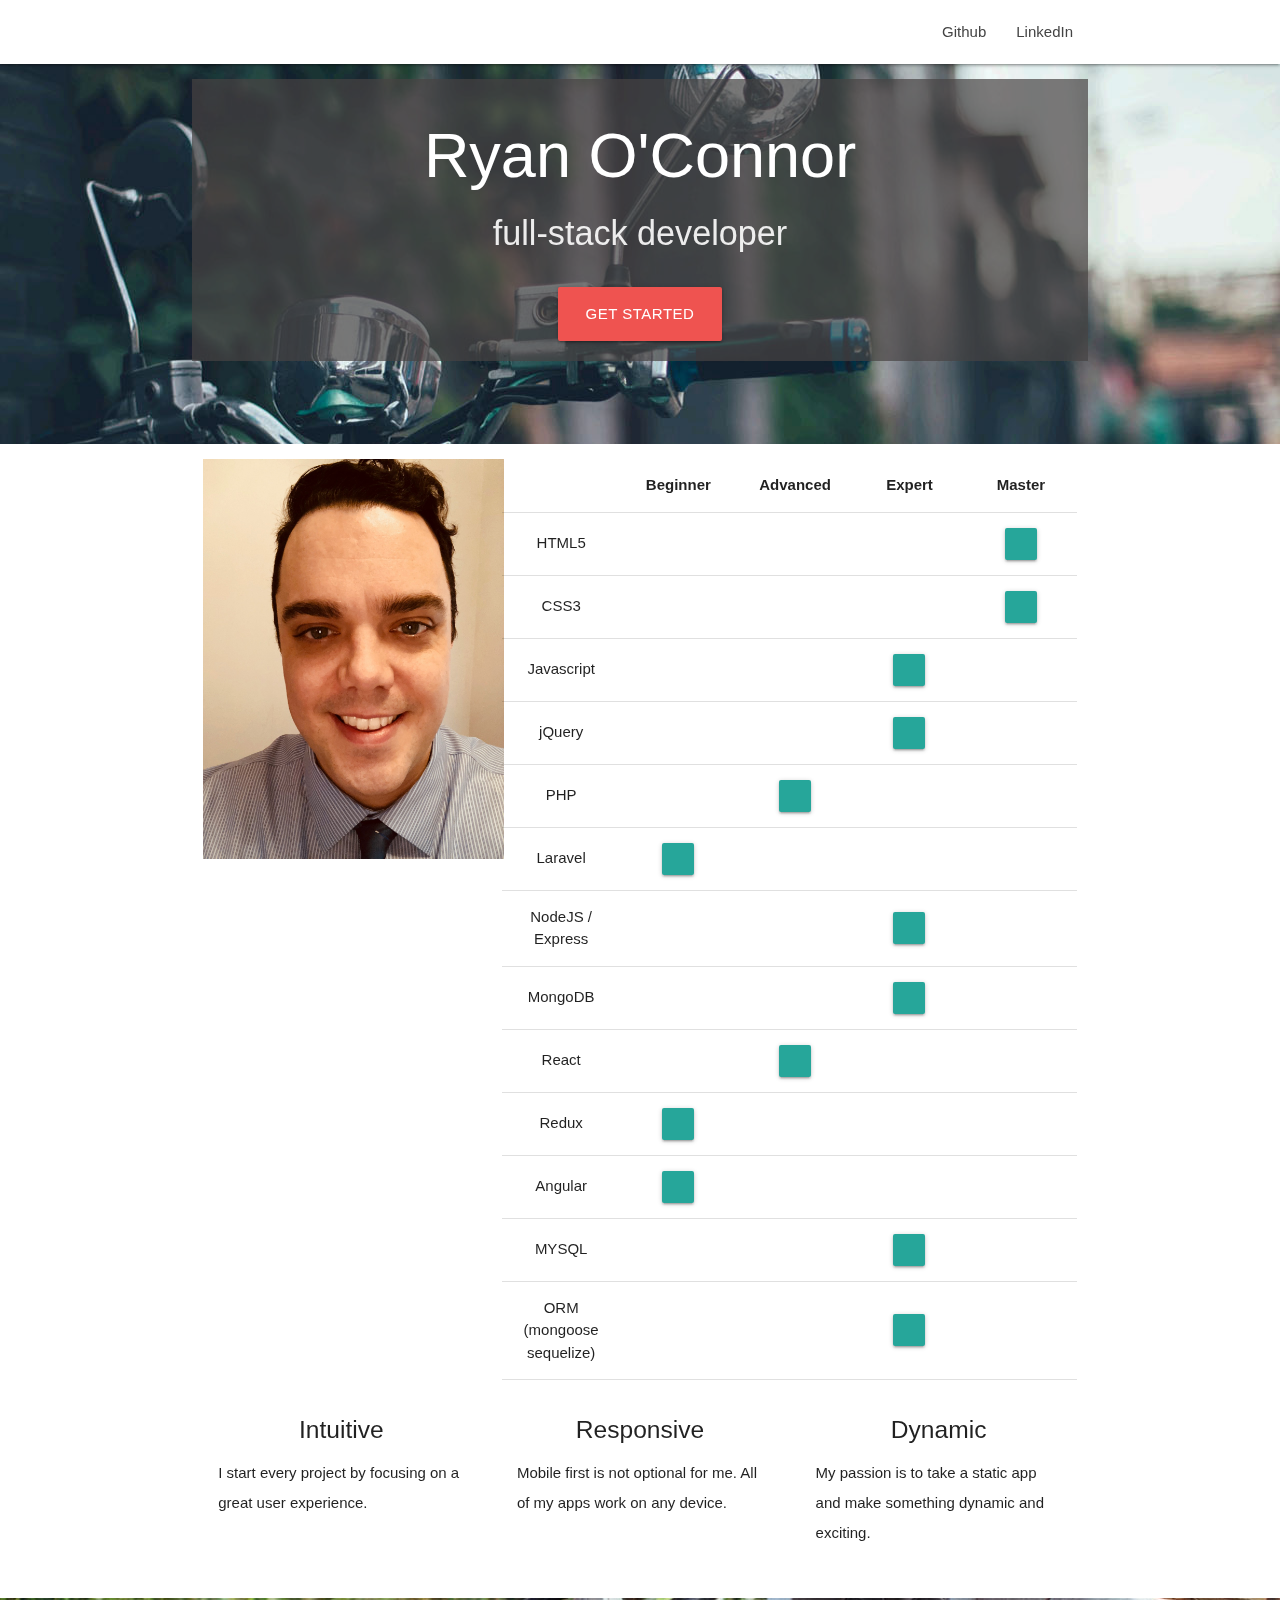
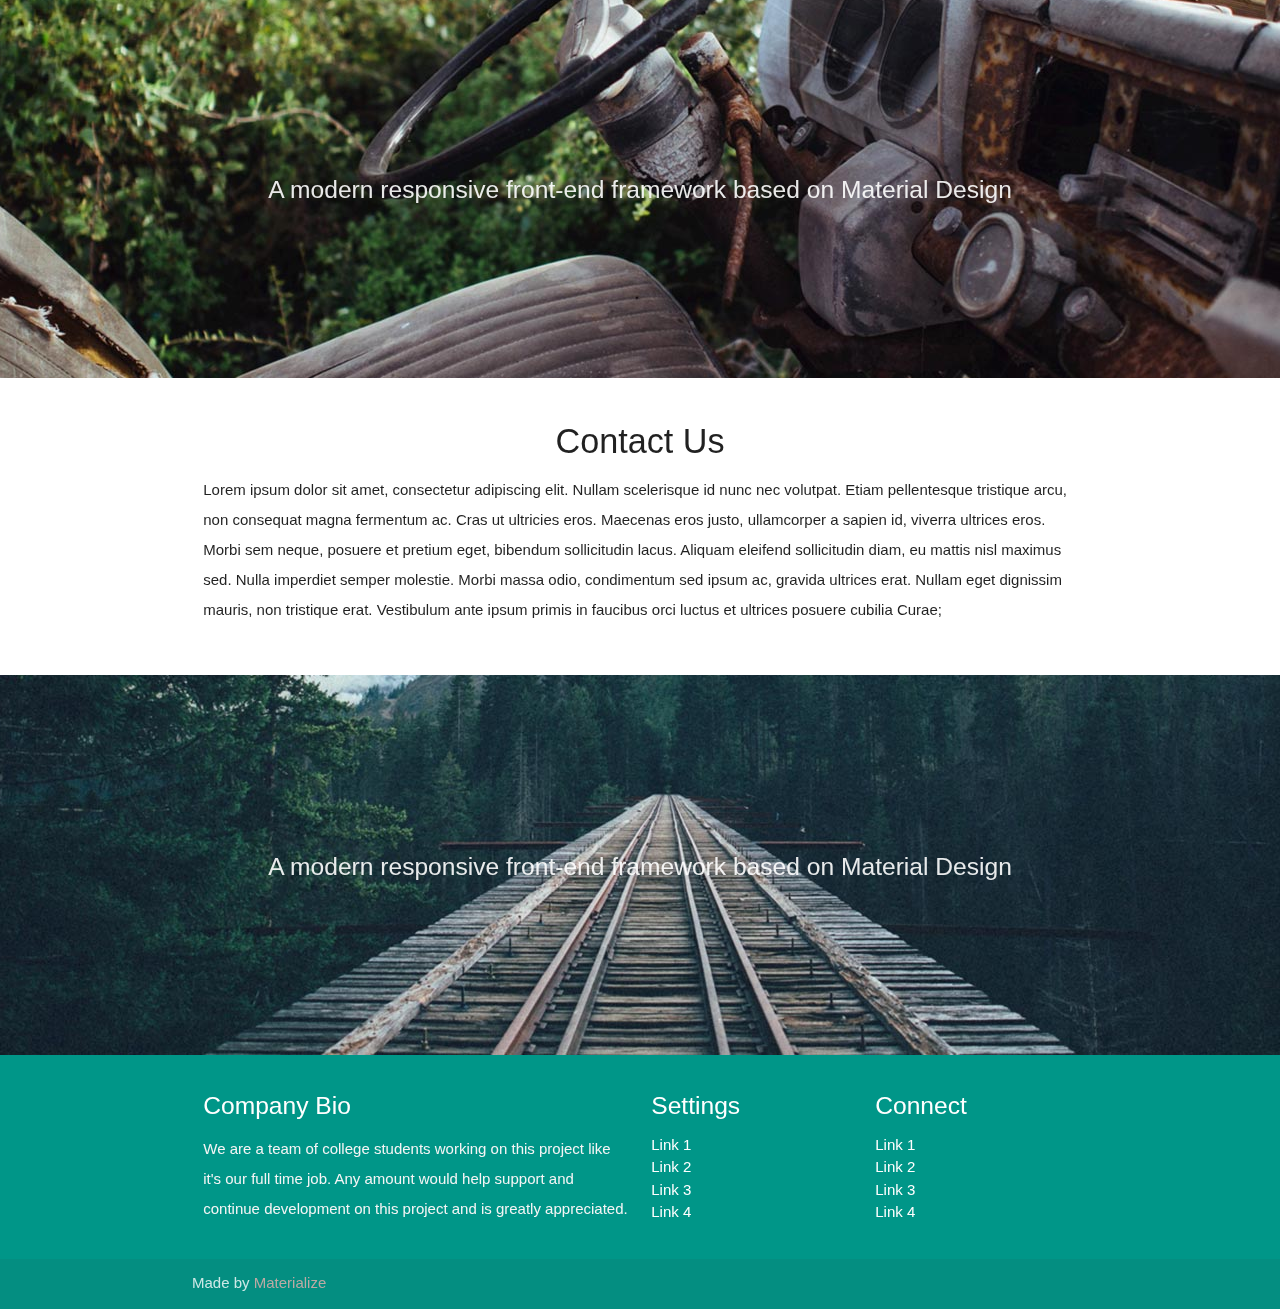
<file: index.html>
<!DOCTYPE html>
<html lang="en">
<head>
  <meta http-equiv="Content-Type" content="text/html; charset=UTF-8"/>
  <meta name="viewport" content="width=device-width, initial-scale=1"/>
  <title>Ryan O'Connor</title>

  <!-- CSS  -->
  <link href="https://fonts.googleapis.com/icon?family=Material+Icons" rel="stylesheet">
  <link href="css/materialize.css" type="text/css" rel="stylesheet" media="screen,projection"/>
  <link href="css/style.css" type="text/css" rel="stylesheet" media="screen,projection"/>
</head>
<body>
  <nav class="white" role="navigation">
    <div class="nav-wrapper container">
      <ul class="right hide-on-med-and-down">
        <li><a href="#">Github</a></li>
        <li><a href="#">LinkedIn</a></li>
      </ul>

      <ul id="nav-mobile" class="sidenav">
        <li><a href="#">Github</a></li>
        <li><a href="#">LinkedIn</a></li>
      </ul>
      <a href="#" data-target="nav-mobile" class="sidenav-trigger"><i class="material-icons">menu</i></a>
    </div>
  </nav>

  <div id="index-banner" class="parallax-container">
    <div class="section no-pad-bot">
      <div class="container" id="landing-header">
        <br><br>
        <h1 class="header center white-text text-lighten-2">Ryan O'Connor</h1>
        <div class="row center">
          <h4 class="header col s12 light"><strong>full-stack developer</strong></h4>
        </div>
        <div class="row center">
          <a href="http://materializecss.com/getting-started.html" id="download-button" class="btn-large waves-effect waves-light red lighten-1">Get Started</a>
        </div>
        <br><br>

      </div>
    </div>
    <div class="parallax"><img src="background1.jpg" alt="Unsplashed background img 1"></div>
  </div>


  <div class="container">
    <div class="section">

      <!--   Icon Section   -->
      <div class="row">
        <div class="col s12 m4">
          <div class="photo-block">
            <img src="./image1.jpeg" alt="">
          </div>
        </div>

        <div class="col s12 m8">
          <div class="photo-block">
            <table class="centered">
                <thead>
                  <tr>
                    <th></th>
                    <th>Beginner</th>
                    <th>Advanced</th>
                    <th>Expert</th>
                    <th>Master</th>
                  </tr>
                </thead>
        
                <tbody>
                  <tr>
                    <td>HTML5</td>
                    <td></td>
                    <td></td>
                    <td></td>
                    <td><a class="btn tooltipped" data-position="top" data-tooltip="I'm still learning new things but I haven't faced a challenge for a while."></a></td>
                  </tr>
                  <tr>
                    <td>CSS3</td>
                    <td></td>
                    <td></td>
                    <td></td>
                    <td><a class="btn tooltipped" data-position="top" data-tooltip="I'm still learning new things but I haven't faced a challenge for a while."></a></td>
                  </tr>
                  <tr>
                    <td>Javascript</td>
                    <td></td>
                    <td></td>
                    <td><a class="btn tooltipped" data-position="top" data-tooltip="Expert working to mastery"></a></td>
                    <td></td>
                  </tr>
                  <tr>
                    <td>jQuery</td>
                    <td></td>
                    <td></td>
                    <td><a class="btn tooltipped" data-position="top" data-tooltip="Expert working to mastery"></a></td>
                    <td></td>
                  </tr>
                  <tr>
                    <td>PHP</td>
                    <td></td>
                    <td><a class="btn tooltipped" data-position="top" data-tooltip="Advanced"></a></td>
                    <td></td>
                    <td></td>
                  </tr>
                  <tr>
                    <td>Laravel</td>
                    <td><a class="btn tooltipped" data-position="top" data-tooltip="Beginner"></a></td>
                    <td></td>
                    <td></td>
                    <td></td>
                  </tr>
                  <tr>
                    <td>NodeJS / Express</td>
                    <td></td>
                    <td></td>
                    <td><a class="btn tooltipped" data-position="top" data-tooltip="Expert working to mastery"></a></td>
                    <td></td>
                  </tr>
                  <tr>
                    <td>MongoDB</td>
                    <td></td>
                    <td></td>
                    <td><a class="btn tooltipped" data-position="top" data-tooltip="Expert working to mastery"></a></td>
                    <td></td>
                  </tr>
                  <tr>
                    <td>React</td>
                    <td></td>
                    <td><a class="btn tooltipped" data-position="top" data-tooltip="Advanced working to mastery"></a></td>
                    <td></td>
                    <td></td>
                  </tr>
                  <tr>
                    <td>Redux</td>
                    <td><a class="btn tooltipped" data-position="top" data-tooltip="Beginner working to mastery"></a></td>
                    <td></td>
                    <td></td>
                    <td></td>
                  </tr>
                  <tr>
                    <td>Angular</td>
                    <td><a class="btn tooltipped" data-position="top" data-tooltip="Beginner"></a></td>
                    <td></td>
                    <td></td>
                    <td></td>
                  </tr>
                  <tr>
                    <td>MYSQL</td>
                    <td></td>
                    <td></td>
                    <td><a class="btn tooltipped" data-position="top" data-tooltip="Expert working to mastery"></a></td>
                    <td></td>
                  </tr>
                  <tr>
                    <td>ORM (mongoose sequelize)</td>
                    <td></td>
                    <td></td>
                    <td><a class="btn tooltipped" data-position="top" data-tooltip="Expert working to mastery"></a></td>
                    <td></td>
                  </tr>
                </tbody>
              </table>
          </div>
        </div>
      </div>
      <div class="row">
        <div class="col s12 m4">
          <div class="icon-block">
            <h5 class="center">Intuitive</h5>

            <p class="light">I start every project by focusing on a great user experience.</p>
          </div>
        </div>

        <div class="col s12 m4">
          <div class="icon-block">
            <h5 class="center">Responsive</h5>

            <p class="light">Mobile first is not optional for me. All of my apps work on any device.</p>
          </div>
        </div>

        <div class="col s12 m4">
          <div class="icon-block">
            <h5 class="center">Dynamic</h5>

            <p class="light">My passion is to take a static app and make something dynamic and exciting.</p>
          </div>
        </div>
      </div>

    </div>
  </div>


  <div class="parallax-container valign-wrapper">
    <div class="section no-pad-bot">
      <div class="container">
        <div class="row center">
          <h5 class="header col s12 light">A modern responsive front-end framework based on Material Design</h5>
        </div>
      </div>
    </div>
    <div class="parallax"><img src="background2.jpg" alt="Unsplashed background img 2"></div>
  </div>

  <div class="container">
    <div class="section">

      <div class="row">
        <div class="col s12 center">
          <h3><i class="mdi-content-send brown-text"></i></h3>
          <h4>Contact Us</h4>
          <p class="left-align light">Lorem ipsum dolor sit amet, consectetur adipiscing elit. Nullam scelerisque id nunc nec volutpat. Etiam pellentesque tristique arcu, non consequat magna fermentum ac. Cras ut ultricies eros. Maecenas eros justo, ullamcorper a sapien id, viverra ultrices eros. Morbi sem neque, posuere et pretium eget, bibendum sollicitudin lacus. Aliquam eleifend sollicitudin diam, eu mattis nisl maximus sed. Nulla imperdiet semper molestie. Morbi massa odio, condimentum sed ipsum ac, gravida ultrices erat. Nullam eget dignissim mauris, non tristique erat. Vestibulum ante ipsum primis in faucibus orci luctus et ultrices posuere cubilia Curae;</p>
        </div>
      </div>

    </div>
  </div>


  <div class="parallax-container valign-wrapper">
    <div class="section no-pad-bot">
      <div class="container">
        <div class="row center">
          <h5 class="header col s12 light">A modern responsive front-end framework based on Material Design</h5>
        </div>
      </div>
    </div>
    <div class="parallax"><img src="background3.jpg" alt="Unsplashed background img 3"></div>
  </div>

  <footer class="page-footer teal">
    <div class="container">
      <div class="row">
        <div class="col l6 s12">
          <h5 class="white-text">Company Bio</h5>
          <p class="grey-text text-lighten-4">We are a team of college students working on this project like it's our full time job. Any amount would help support and continue development on this project and is greatly appreciated.</p>


        </div>
        <div class="col l3 s12">
          <h5 class="white-text">Settings</h5>
          <ul>
            <li><a class="white-text" href="#!">Link 1</a></li>
            <li><a class="white-text" href="#!">Link 2</a></li>
            <li><a class="white-text" href="#!">Link 3</a></li>
            <li><a class="white-text" href="#!">Link 4</a></li>
          </ul>
        </div>
        <div class="col l3 s12">
          <h5 class="white-text">Connect</h5>
          <ul>
            <li><a class="white-text" href="#!">Link 1</a></li>
            <li><a class="white-text" href="#!">Link 2</a></li>
            <li><a class="white-text" href="#!">Link 3</a></li>
            <li><a class="white-text" href="#!">Link 4</a></li>
          </ul>
        </div>
      </div>
    </div>
    <div class="footer-copyright">
      <div class="container">
      Made by <a class="brown-text text-lighten-3" href="http://materializecss.com">Materialize</a>
      </div>
    </div>
  </footer>


  <!--  Scripts-->
  <script src="https://code.jquery.com/jquery-2.1.1.min.js"></script>
  <script src="js/materialize.js"></script>
  <script src="js/init.js"></script>
  <script src="js/scripts.js"></script>
  </body>
</html>
</file>
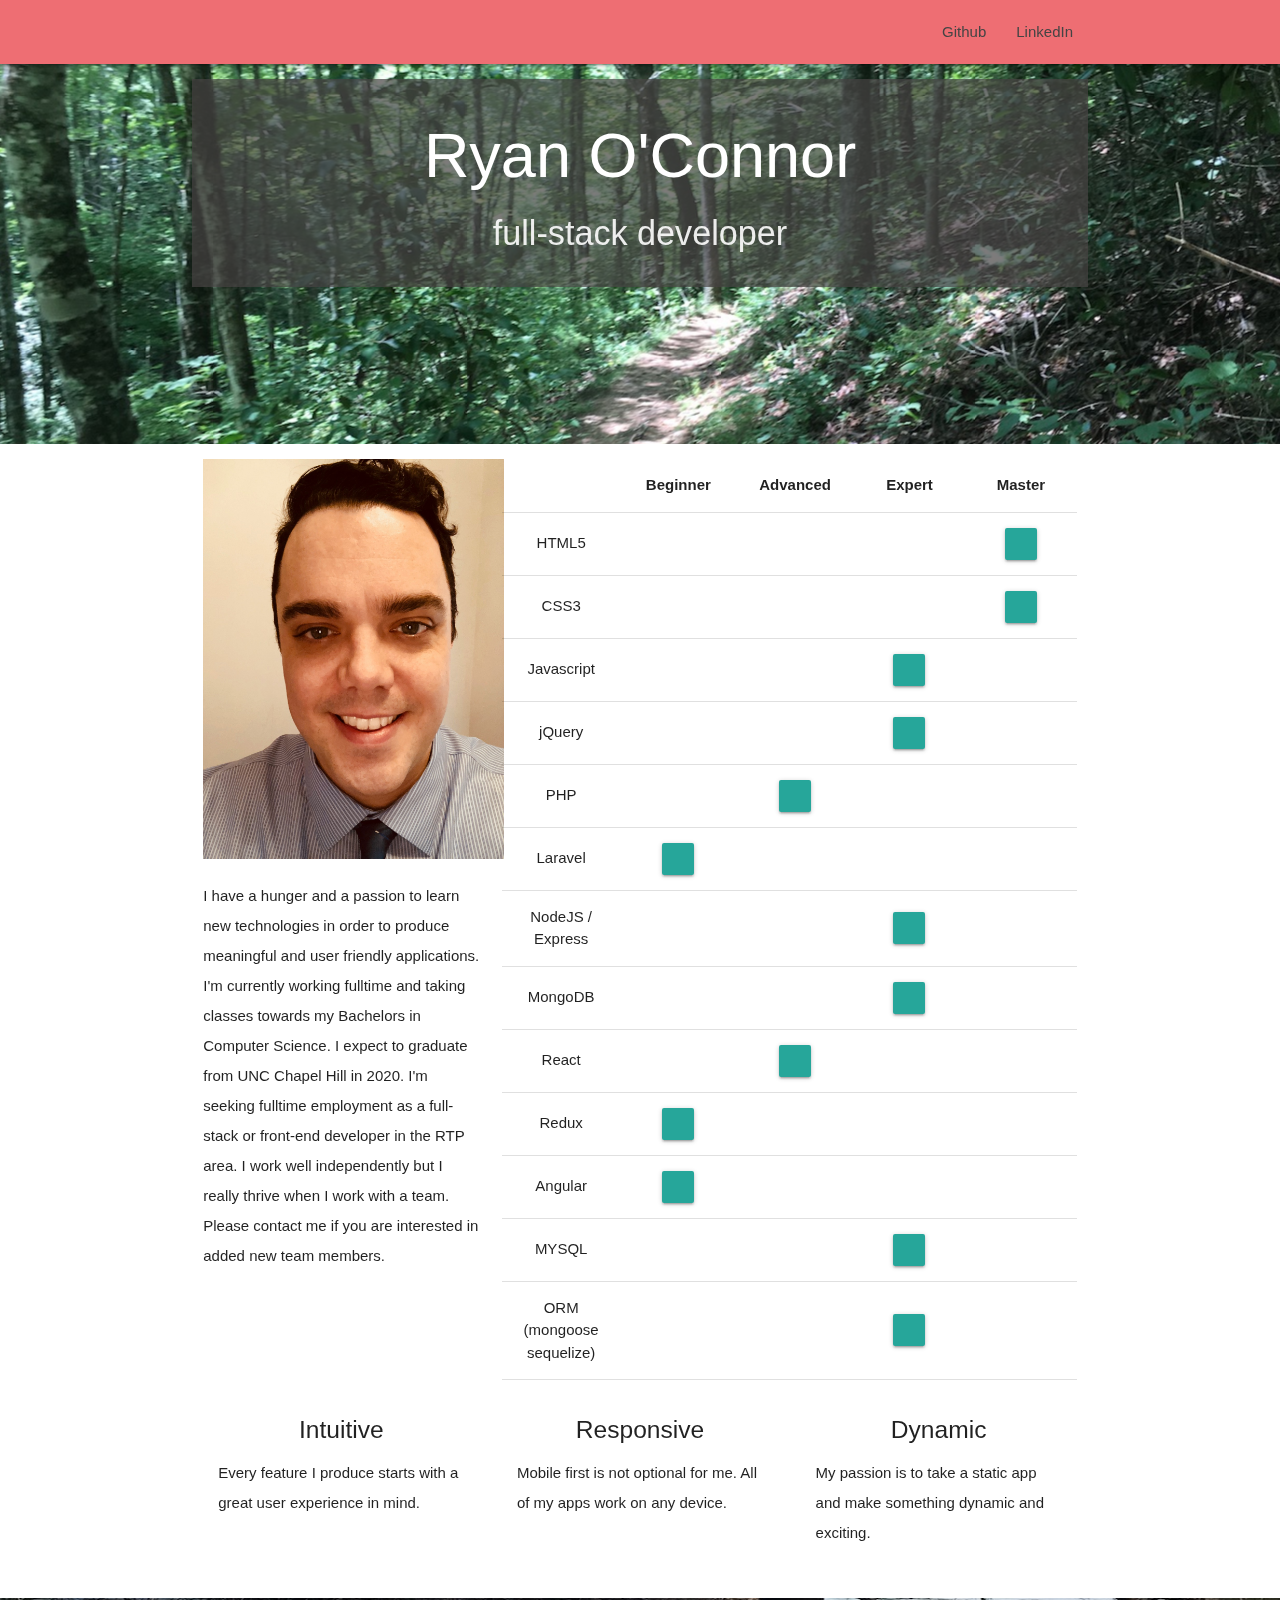
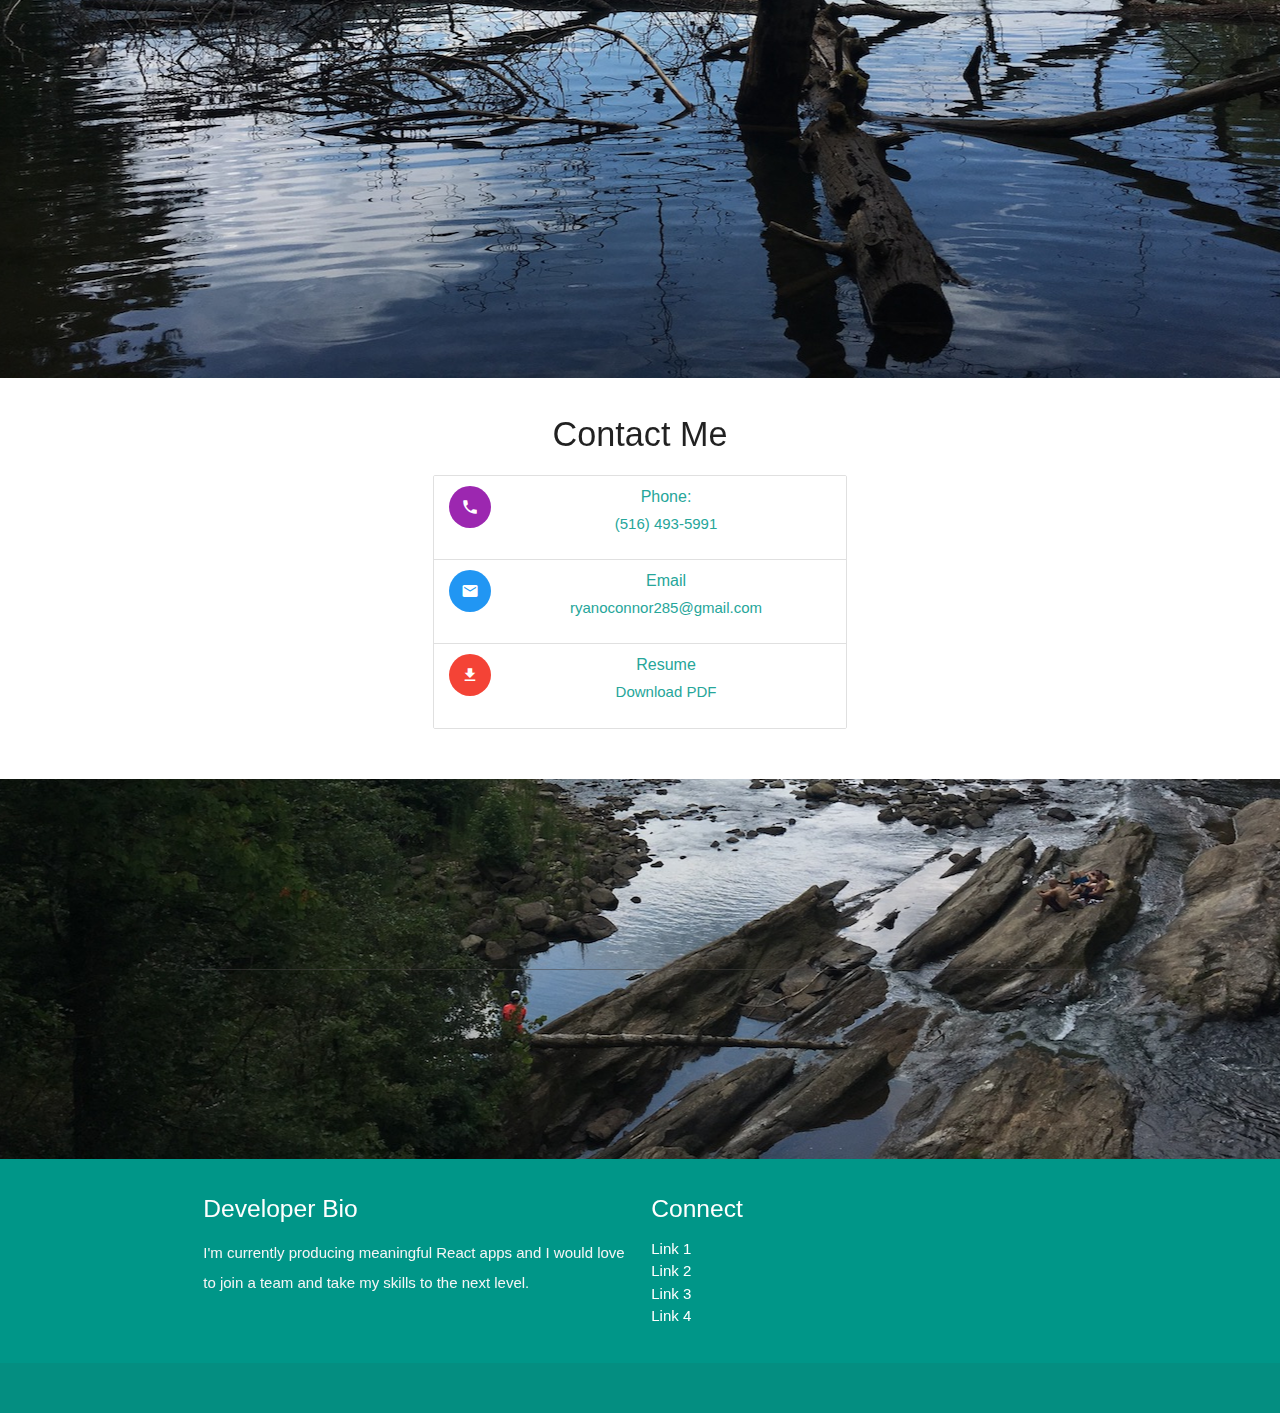
<file: public/index.html>
<!DOCTYPE html>
<html lang="en">
<head>
  <meta http-equiv="Content-Type" content="text/html; charset=UTF-8"/>
  <meta name="viewport" content="width=device-width, initial-scale=1"/>
  <title>Ryan O'Connor</title>

  <!-- CSS  -->
  <link href="css/particle.css" type="text/css" rel="stylesheet" media="screen,projection"/>
  <link href="https://fonts.googleapis.com/icon?family=Material+Icons" rel="stylesheet">
  <link href="css/materialize.css" type="text/css" rel="stylesheet" media="screen,projection"/>
  <link href="css/style.css" type="text/css" rel="stylesheet" media="screen,projection"/>
</head>
<body>
  <div class="navbar-fixed">
    <nav class="gray" role="navigation">
      <div class="nav-wrapper container">
        <ul class="right hide-on-med-and-down">
          <li><a href="https://github.com/rocsteady888">Github</a></li>
          <li><a href="https://www.linkedin.com/in/ryanoconnor285/">LinkedIn</a></li>
        </ul>

        <ul id="nav-mobile" class="sidenav">
          <li><a href="https://github.com/rocsteady888">Github</a></li>
          <li><a href="https://www.linkedin.com/in/ryanoconnor285/">LinkedIn</a></li>
        </ul>
        <a href="#" data-target="nav-mobile" class="sidenav-trigger"><i class="material-icons">menu</i></a>
      </div>
    </nav>
  </div>

  <div id="index-banner" class="parallax-container">
    <div class="section no-pad-bot">
      <div class="container" id="landing-header">
        <br><br>
        <h1 class="header center white-text text-lighten-2">Ryan O'Connor</h1>
        <div class="row center">
          <h4 class="header col s12 light"><strong>full-stack developer</strong></h4>
        </div>
        <br><br>

      </div>
    </div>
    <div class="parallax"><img src="background_2.jpeg" alt="Unsplashed background img 1"></div>
  </div>


  <div class="container">
    <div class="section">

      <!--   Icon Section   -->
      <div class="row">
        <div class="col s12 m4">
          <div class="photo-block">
            <img src="./image1.jpeg" alt="">
            <p>I have a hunger and a passion to learn new technologies in order to produce meaningful and user friendly applications.  I'm currently working fulltime and taking classes towards my Bachelors in Computer Science.  I expect to graduate from UNC Chapel Hill in 2020.  I'm seeking fulltime employment as a full-stack or front-end developer in the RTP area.  I work well independently but I really thrive when I work with a team.  Please contact me if you are interested in added new team members.</p>
          </div>
        </div>

        <div class="col s12 m8">
          <div class="photo-block">
            <table class="centered">
              <thead>
                <tr>
                  <th></th>
                  <th>Beginner</th>
                  <th>Advanced</th>
                  <th>Expert</th>
                  <th>Master</th>
                </tr>
              </thead>
      
              <tbody>
                <tr>
                  <td>HTML5</td>
                  <td></td>
                  <td></td>
                  <td></td>
                  <td><a class="btn tooltipped" data-position="top" data-tooltip="I'm still learning new things but I haven't faced a challenge for a while."></a></td>
                </tr>
                <tr>
                  <td>CSS3</td>
                  <td></td>
                  <td></td>
                  <td></td>
                  <td><a class="btn tooltipped" data-position="top" data-tooltip="I'm still learning new things but I haven't faced a challenge for a while."></a></td>
                </tr>
                <tr>
                  <td>Javascript</td>
                  <td></td>
                  <td></td>
                  <td><a class="btn tooltipped" data-position="top" data-tooltip="Expert working to mastery"></a></td>
                  <td></td>
                </tr>
                <tr>
                  <td>jQuery</td>
                  <td></td>
                  <td></td>
                  <td><a class="btn tooltipped" data-position="top" data-tooltip="Expert working to mastery"></a></td>
                  <td></td>
                </tr>
                <tr>
                  <td>PHP</td>
                  <td></td>
                  <td><a class="btn tooltipped" data-position="top" data-tooltip="Advanced"></a></td>
                  <td></td>
                  <td></td>
                </tr>
                <tr>
                  <td>Laravel</td>
                  <td><a class="btn tooltipped" data-position="top" data-tooltip="Beginner"></a></td>
                  <td></td>
                  <td></td>
                  <td></td>
                </tr>
                <tr>
                  <td>NodeJS / Express</td>
                  <td></td>
                  <td></td>
                  <td><a class="btn tooltipped" data-position="top" data-tooltip="Expert working to mastery"></a></td>
                  <td></td>
                </tr>
                <tr>
                  <td>MongoDB</td>
                  <td></td>
                  <td></td>
                  <td><a class="btn tooltipped" data-position="top" data-tooltip="Expert working to mastery"></a></td>
                  <td></td>
                </tr>
                <tr>
                  <td>React</td>
                  <td></td>
                  <td><a class="btn tooltipped" data-position="top" data-tooltip="Advanced working to mastery"></a></td>
                  <td></td>
                  <td></td>
                </tr>
                <tr>
                  <td>Redux</td>
                  <td><a class="btn tooltipped" data-position="top" data-tooltip="Beginner working to mastery"></a></td>
                  <td></td>
                  <td></td>
                  <td></td>
                </tr>
                <tr>
                  <td>Angular</td>
                  <td><a class="btn tooltipped" data-position="top" data-tooltip="Beginner"></a></td>
                  <td></td>
                  <td></td>
                  <td></td>
                </tr>
                <tr>
                  <td>MYSQL</td>
                  <td></td>
                  <td></td>
                  <td><a class="btn tooltipped" data-position="top" data-tooltip="Expert working to mastery"></a></td>
                  <td></td>
                </tr>
                <tr>
                  <td>ORM (mongoose sequelize)</td>
                  <td></td>
                  <td></td>
                  <td><a class="btn tooltipped" data-position="top" data-tooltip="Expert working to mastery"></a></td>
                  <td></td>
                </tr>
              </tbody>
            </table>
          </div>
        </div>
      </div>
      <div class="row">
        <div class="col s12 m4">
          <div class="icon-block">
            <h5 class="center">Intuitive</h5>

            <p class="light">Every feature I produce starts with a great user experience in mind.</p>
          </div>
        </div>

        <div class="col s12 m4">
          <div class="icon-block">
            <h5 class="center">Responsive</h5>

            <p class="light">Mobile first is not optional for me. All of my apps work on any device.</p>
          </div>
        </div>

        <div class="col s12 m4">
          <div class="icon-block">
            <h5 class="center">Dynamic</h5>

            <p class="light">My passion is to take a static app and make something dynamic and exciting.</p>
          </div>
        </div>
      </div>

    </div>
  </div>


  <div class="parallax-container valign-wrapper">
    <div class="section no-pad-bot">
      <div class="container">
        <div class="row center">
        </div>
      </div>
    </div>
    <div class="parallax"><img src="background_3.JPG" alt="Unsplashed background img 2"></div>
  </div>

  <div class="container">
    <div class="section">

      <div class="row">
        <div class="col s12 center">
          <h4>Contact Me</h4>
          <div class="col s12 m6 offset-m3">
            <ul class="collection">
              <a href="tel:5164935991" class="collection-item avatar">
                <i class="material-icons circle purple">phone</i>
                <span class="title">Phone:</span>
                <p>(516) 493-5991</p>
              </a>
              <a href="mailto:ryanoconnor285@gmail.com" class="collection-item avatar">
                <i class="material-icons circle blue">mail</i>
                <span class="title">Email</span>
                <p>ryanoconnor285@gmail.com</p>
              </a>
              <a  href="Ryan O’Connor.pdf" download class="collection-item avatar">
                <i class="material-icons circle red">file_download</i>
                <span class="title">Resume</span>
                <p>Download PDF</p>
              </a>
            </ul>
          </div>
        </div>
      </div>

    </div>
  </div>


  <div class="parallax-container valign-wrapper">
    <div class="section no-pad-bot">
      <div class="container">
        <div class="row center">
          <h5 class="header col s12 light floating-para-text"></h5>
        </div>
      </div>
    </div>
    <div class="parallax"><img src="background_1.jpeg" alt="Unsplashed background img 3"></div>
  </div>

  <footer class="page-footer teal">
    <div class="container">
      <div class="row">
        <div class="col l6 s12">
          <h5 class="white-text">Developer Bio</h5>
          <p class="grey-text text-lighten-4">I'm currently producing meaningful React apps and I would love to join a team and take my skills to the next level.</p>


        </div>
        <div class="col l3 s12">
          <h5 class="white-text">Connect</h5>
          <ul>
            <li><a class="white-text" href="#!">Link 1</a></li>
            <li><a class="white-text" href="#!">Link 2</a></li>
            <li><a class="white-text" href="#!">Link 3</a></li>
            <li><a class="white-text" href="#!">Link 4</a></li>
          </ul>
        </div>
      </div>
    </div>
    <div class="footer-copyright">
      <div class="container">
      </div>
    </div>
  </footer>


  <!--  Scripts-->
  <script src="https://code.jquery.com/jquery-2.1.1.min.js"></script>
  <script src="js/particle.js"></script>
  <script src="js/materialize.js"></script>
  <script src="js/init.js"></script>
  <script src="js/scripts.js"></script>
  </body>
</html>
</file>
<file: css/style.css>
/* Custom Stylesheet */
/**
 * Use this file to override Materialize files so you can update
 * the core Materialize files in the future
 *
 * Made By MaterializeCSS.com
 */

nav ul a,
nav .brand-logo {
  color: #444;
}

p {
  line-height: 2rem;
}

.sidenav-trigger {
  color: #26a69a;
}

.parallax-container {
  min-height: 380px;
  line-height: 0;
  height: auto;
  color: rgba(255,255,255,.9);
}
  .parallax-container .section {
    width: 100%;
  }

@media only screen and (max-width : 992px) {
  .parallax-container .section {
    position: absolute;
    top: 40%;
  }
  #index-banner .section {
    top: 10%;
  }
}

@media only screen and (max-width : 600px) {
  #index-banner .section {
    top: 0;
  }
}

.icon-block {
  padding: 0 15px;
}
.icon-block .material-icons {
  font-size: inherit;
}

footer.page-footer {
  margin: 0;
}

#landing-header {
  background-color: rgba(71, 67, 67, 0.7);
}

#landing-header h4 {
  margin-top: 0;
}

.photo-block img {
  height: 400px;
  width: auto;
}

.tooltipped {
  height: 32px;
  width: 32px;
}

table td {
  width: 130px;
}
</file>
<file: public/css/particle.css>
/* =============================================================================
   HTML5 CSS Reset Minified - Eric Meyer
   ========================================================================== */

@import url(https://fonts.googleapis.com/css?family=Teko:300,400,500,600);


/* remove canvas default margin */

canvas {
  display: block;
  vertical-align: bottom;
}

#particles-js {
  width: 100%;
  height: 100%;
}
</file>
<file: public/css/style.css>
/* Custom Stylesheet */
/**
 * Use this file to override Materialize files so you can update
 * the core Materialize files in the future
 *
 * Made By MaterializeCSS.com
 */

nav ul a,
nav .brand-logo {
  color: #444;
}

p {
  line-height: 2rem;
}

.sidenav-trigger {
  color: #26a69a;
}

.parallax-container {
  min-height: 380px;
  line-height: 0;
  height: auto;
  color: rgba(255,255,255,.9);
}
  .parallax-container .section {
    width: 100%;
  }

@media only screen and (max-width : 992px) {
  .parallax-container .section {
    position: absolute;
    top: 40%;
  }
  #index-banner .section {
    top: 10%;
  }
}

@media only screen and (max-width : 600px) {
  #index-banner .section {
    top: 0;
  }
}

.icon-block {
  padding: 0 15px;
}
.icon-block .material-icons {
  font-size: inherit;
}

footer.page-footer {
  margin: 0;
}

#landing-header {
  background-color: rgba(71, 67, 67, 0.7);
}

#landing-header h4 {
  margin-top: 0;
}

.photo-block img {
  height: 400px;
  width: auto;
}

.tooltipped {
  height: 32px;
  width: 32px;
}

table td {
  width: 130px;
}

.floating-para-text {
  background-color: rgba(71, 67, 67, 0.5);
}
</file>
